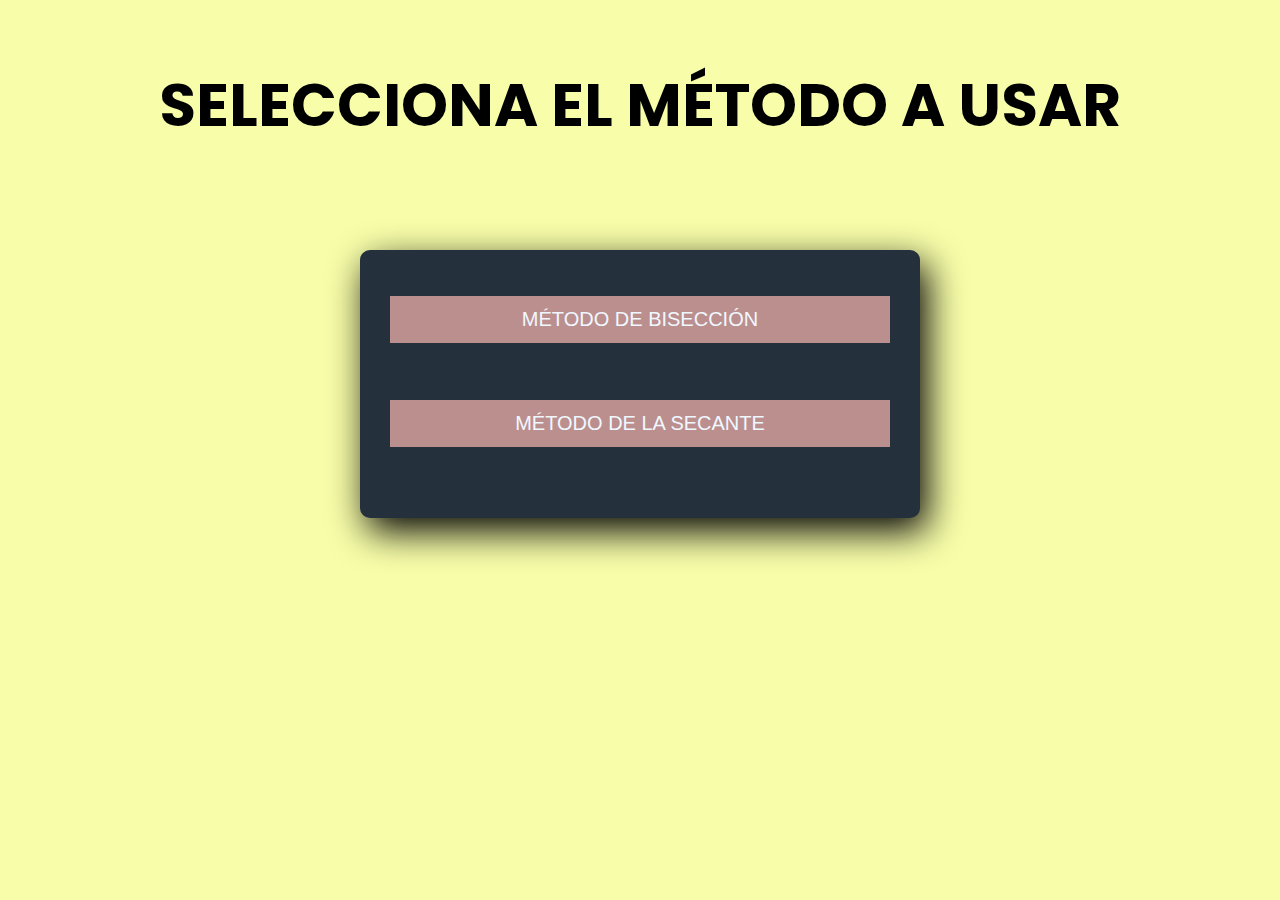
<file: index.html>
<!DOCTYPE html>
<html lang="Es">
<head>
<meta charset=" UTF-8">
<title>Ecuaciones no lineales</title>
<link rel="shortcut icon" href="css/img/math.png">
<link rel="stylesheet" href="css/estilos.css">
</head>
<body> 
<header>
    <h3>Selecciona el método a usar</h3>
    <div class="datos">
    <button class="menu"><a href="biseccion.html">Método de Bisección</a></button> <br></br>
    <button class="menu"><a href="secante.html">Método de la secante</a></button> <br></br>
    </div>
</header>
</body>
</html>
</file>
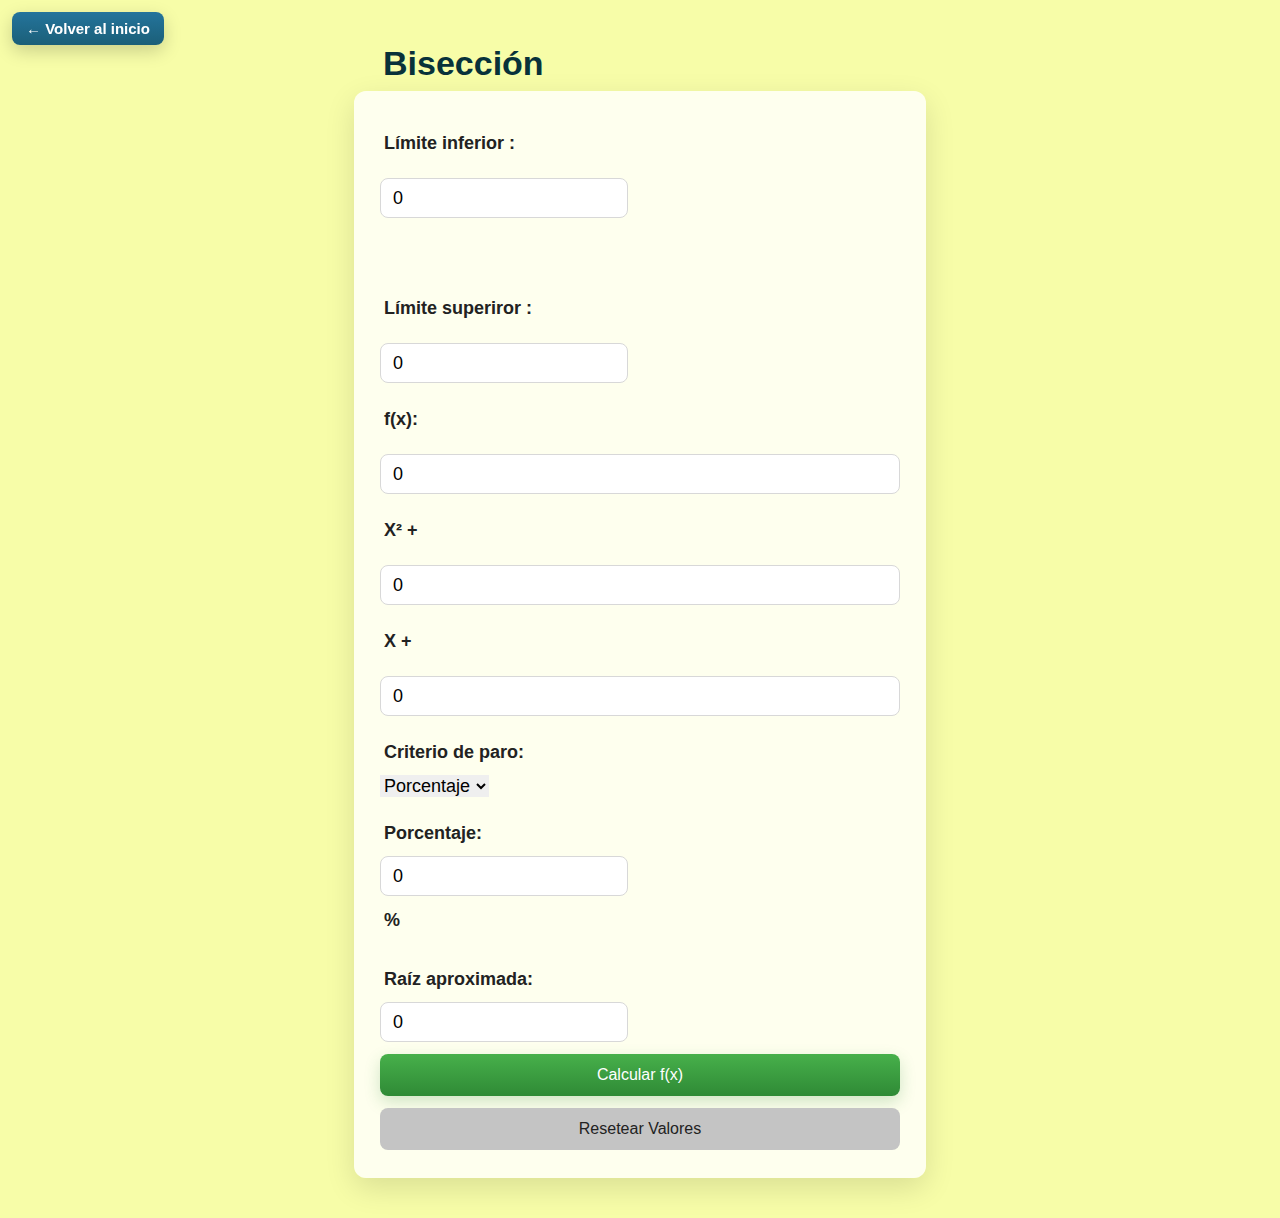
<file: biseccion.html>
<!DOCTYPE html>
  <html lang="es">
    <head>
        <meta charset="UTF-8">
        <meta name="viewport" content="width=device-width, initial-scale=1.0">
        
  <link rel="stylesheet" href="css/bis_styles.css"  type="text/css" />
  <script type="text/javascript" src="js/bisection.js"></script>
        <title>Método de bisección </title>
    </head>
    <body>
    <header class="content header">
      <div style="width:100%; display:flex; justify-content:flex-start; padding:12px 24px; box-sizing:border-box;">
        <a href="index.html" class="back-button">← Volver al inicio</a>
      </div>
      <div id="Bisection"> 
        <h2 class="page-title">Bisección</h2>
        <div class= "box-container" id="bisectionForm">
          <label for="xL">Límite inferior : </label>
          <input type="number" id="xL" name="xL" value="0" class="var" step="any"><br></br>
          <label for="xU">Límite superiror : </label>
          <input type="number" id="xU" name="xU" value="0" class="var" step="any">
          <div id="function">
            <div class="function-group" id="functionInputs">
                  <label for="xSqr">f(x):  </label>
                  <input type="number" id="xSqr" name="xSqr" value="0" class="funcVar" step="any">
                  <label for="xSqr"> X&sup2; + </label>
                  <input type="number" id="xLnl" name="xLnl" value="0" class="funcVar" step="any">
                  <label for="xLnl"> X + </label>
                  <input type="number" id="indVal" name="indVal" value="0" class="funcVar" step="any">
            </div>
          </div>
          <div>
            <label for="stopMethods">Criterio de paro: </label>
            <select name="stopMethods" id="stopMethods">
              <option value="0">Porcentaje</option>
              <option value="1">Iteraciones</option>
            </select>
          </div>
          <div id="criteriaMethod">
            <label for="criteria">Porcentaje: </label>
            <input type="number" id="criteria" name="criteria" value="0" class="var" step="any"> <label> % </label>
          </div>
          <div id="iterationMethod" style="display: none;">
            <label for="iteration">Número de iteraciones: </label>
            <input type="number" id="iteration" name="iteration" value="0" class="var" step="any">
          </div>
          <!--<table>  //HAY QUE ESCONDER ESTO DE MIENTRAS
              <tr>
                <td id="column1">x</td>
                <td id="column2">f(x)</td>
              </tr>
            </table>-->
          <div>
            <label for="root">Raíz aproximada: </label>
            <input type="text" id="root" name="root"  class="var" readonly>
          </div>
          <button type="button" value="Submit" class="result" id="resultBisec">Calcular f(x)</button>
          <button type="button" value="Resetear" class="reset" id="reset">Resetear Valores</button>
        </div>
      </div>
      </header>
        </div>
    </section>
    </body>
  </html>
</file>
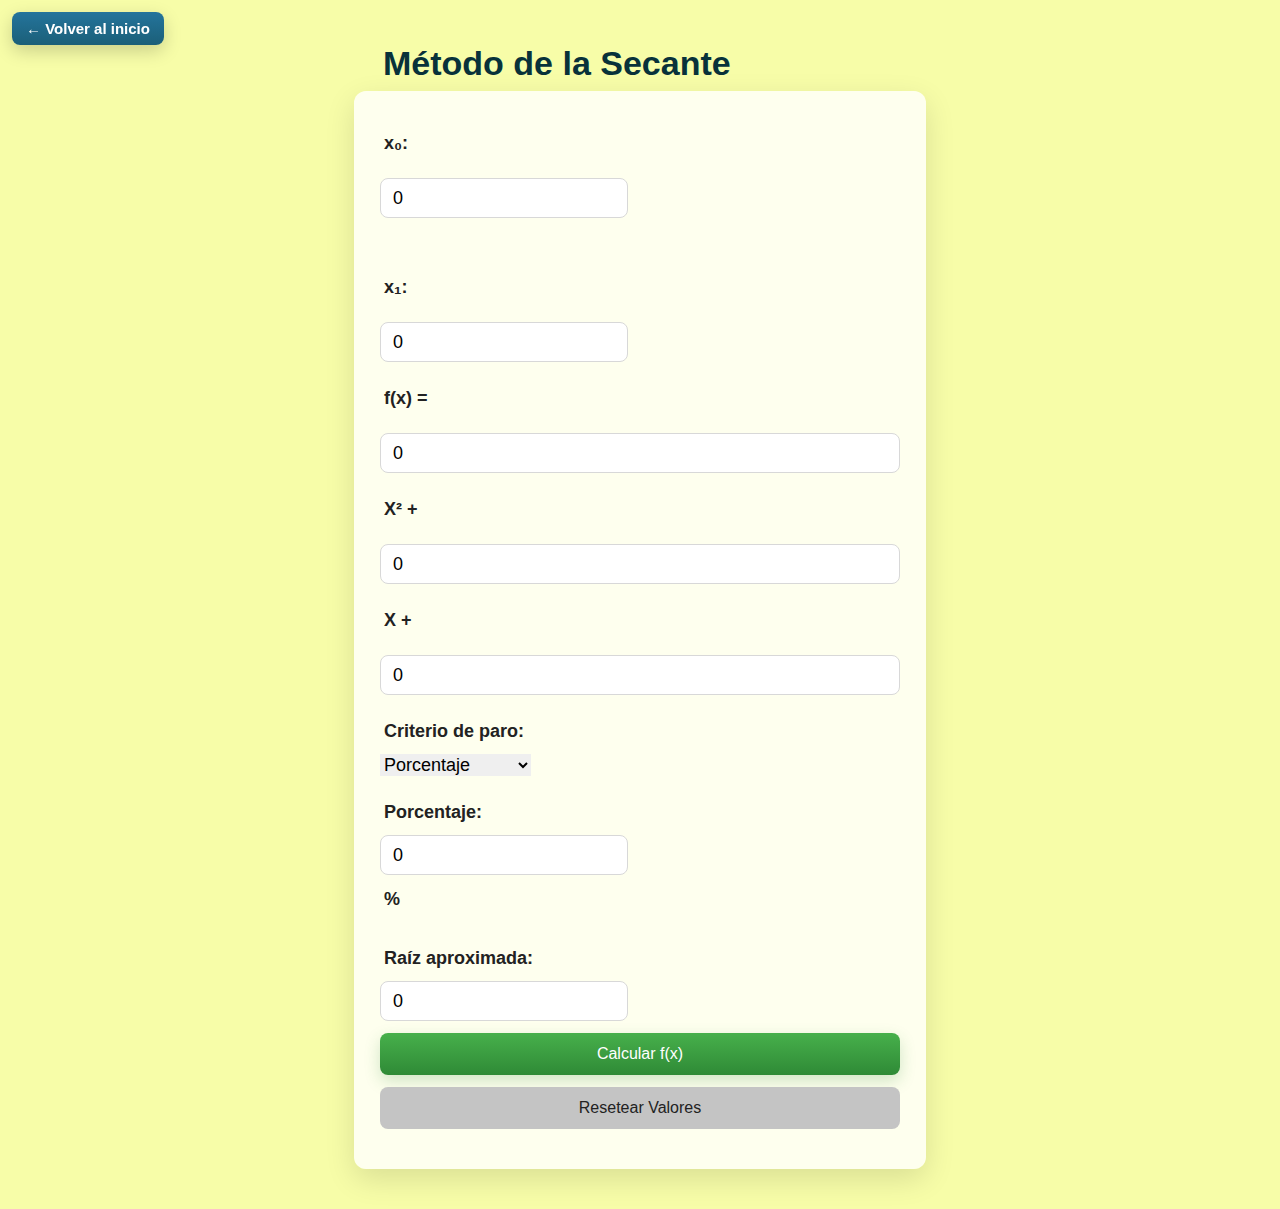
<file: secante.html>
<!DOCTYPE html>
<html lang="es">
<head>
  <meta charset="UTF-8">
  <meta name="viewport" content="width=device-width,initial-scale=1.0">
  <title>Método de la Secante</title>
  <link rel="stylesheet" href="css/secant_styles.css" type="text/css">
  <script src="js/secant.js" defer></script>
</head>
<body>
  <header class="content header">
    <div style="width:100%; display:flex; justify-content:flex-start; padding:12px 24px; box-sizing:border-box;">
      <a href="index.html" class="back-button">← Volver al inicio</a>
    </div>

    <div id="Secante">
      <h2 class="page-title">Método de la Secante</h2>

      <div class="box-container" id="secantForm">
        <label for="xL">x₀: </label>
        <input type="number" id="xL" value="0" class="var" step="any"><br>
        <label for="xU">x₁: </label>
        <input type="number" id="xU" value="0" class="var" step="any">

        <div id="function">
          <div class="function-group" id="functionInputs">
            <label for="xSqr">f(x) = </label>
            <input type="number" id="xSqr" value="0" class="funcVar" step="any">
            <label>X² +</label>
            <input type="number" id="xLnl" value="0" class="funcVar" step="any">
            <label>X +</label>
            <input type="number" id="indVal" value="0" class="funcVar" step="any">
          </div>
        </div>

        <div>
          <label for="stopMethods">Criterio de paro:</label>
          <select id="stopMethods">
            <option value="0">Porcentaje</option>
            <option value="1">Iteraciones</option>
            <option value="2">Error fijo (0.001)</option> <!-- 🔸 agregado -->
          </select>
        </div>

        <div id="criteriaMethod">
          <label for="criteria">Porcentaje:</label>
          <input type="number" id="criteria" value="0" class="var" step="any"> <label>%</label>
        </div>

        <div id="iterationMethod" style="display:none;">
          <label for="iteration">Número de iteraciones:</label>
          <input type="number" id="iteration" value="0" class="var" step="any">
        </div>

        <div>
          <label for="root">Raíz aproximada:</label>
          <input type="text" id="root" class="var" readonly>
        </div>

        <button type="button" class="result" id="result">Calcular f(x)</button>
        <button type="button" class="reset" id="reset">Resetear Valores</button>

        <!-- 🔸 Mensajes de advertencia opcionales -->
        <div class="warnings">
          <p id="Warningnumber" style="display:none; color:red;">⚠️ Ingresa solo números válidos.</p>
          <p id="Warningpercentaje" style="display:none; color:red;">⚠️ El porcentaje debe ser mayor a 0.</p>
          <p id="Warningiterationin" style="display:none; color:red;">⚠️ Las iteraciones deben ser enteras y positivas.</p>
          <p id="Warningsame" style="display:none; color:red;">⚠️ x₀ y x₁ no pueden ser iguales.</p>
        </div>
      </div>
    </div>
  </header>
</body>
</html>
</file>
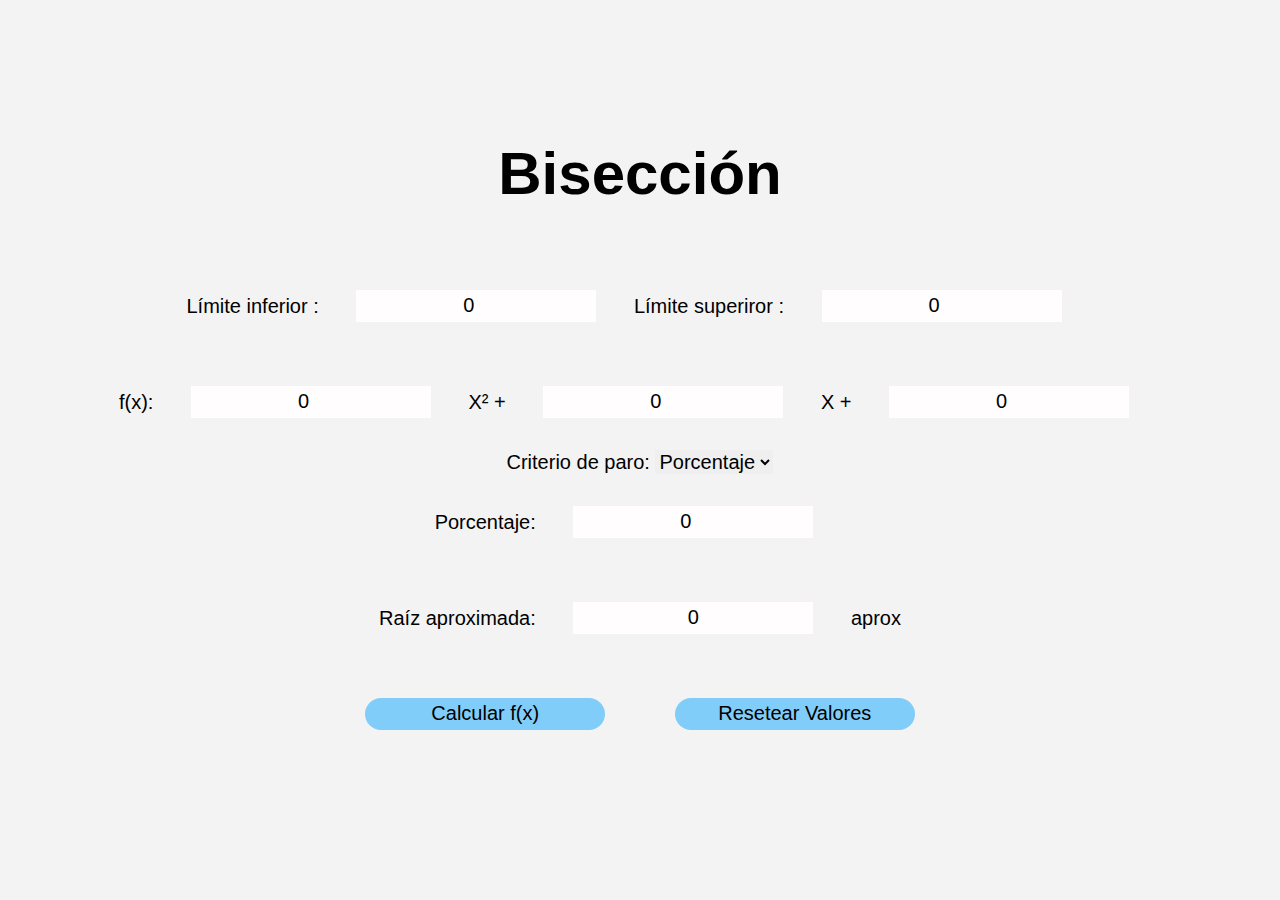
<file: Parcial 2/biseccion.html>
<!DOCTYPE html>
  <html lang="es">
    <head>
        <meta charset="UTF-8">
        <meta name="viewport" content="width=device-width, initial-scale=1.0">
        
        <link rel="stylesheet" href="./bis_styles.css"  type="text/css" />
        <script type="text/javascript" src="./bisection.js"></script>
        <title>Método de bisección </title>
    </head>
    <body>
    <header class="content header">
      <div id="Bisection"> 
        <h4> Bisección </h4>
        <div class= "box-container" id="bisectionForm">
          <label for="xL">Límite inferior : </label>
          <input type="number" id="xL" name="xL" value="0" class="var" step="any">
          <label for="xU">Límite superiror : </label>
          <input type="number" id="xU" name="xU" value="0" class="var" step="any">
          <div id="function">
            <div class="box-container" id="functionInputs">
                  <label for="xSqr">f(x):  </label>
                  <input type="number" id="xSqr" name="xSqr" value="0" class="funcVar" step="any">
                  <label for="xSqr"> X&sup2; + </label>
                  <input type="number" id="xLnl" name="xLnl" value="0" class="funcVar" step="any">
                  <label for="xLnl"> X + </label>
                  <input type="number" id="indVal" name="indVal" value="0" class="funcVar" step="any">
            </div>
          </div>
          <div>
            <label for="stopMethods">Criterio de paro: </label>
            <select name="stopMethods" id="stopMethods">
              <option value="0">Porcentaje</option>
              <option value="1">Iteraciones</option>
            </select>
          </div>
          <div id="criteriaMethod">
            <label for="criteria">Porcentaje: </label>
            <input type="number" id="criteria" name="criteria" value="0" class="var" step="any">
          </div>
          <div id="iterationMethod" style="display: none;">
            <label for="iteration">Número de iteraciones: </label>
            <input type="number" id="iteration" name="iteration" value="0" class="var" step="any">
          </div>
          <!--<table>  //HAY QUE ESCONDER ESTO DE MIENTRAS
              <tr>
                <td id="column1">x</td>
                <td id="column2">f(x)</td>
              </tr>
            </table>-->
          <div>
            <label for="root">Raíz aproximada: </label>
            <input type="text" id="root" name="root"  class="var" readonly>
            <label for="root">aprox</label>
          </div>
          <button type="button" value="Submit" class="result" id="resultBisec">Calcular f(x)</button>
          <button type="button" value="Resetear" class="reset" id="reset">Resetear Valores</button>
        </div>
      </div>
      </header>
        </div>
    </section>
    </body>
  </html>
</file>
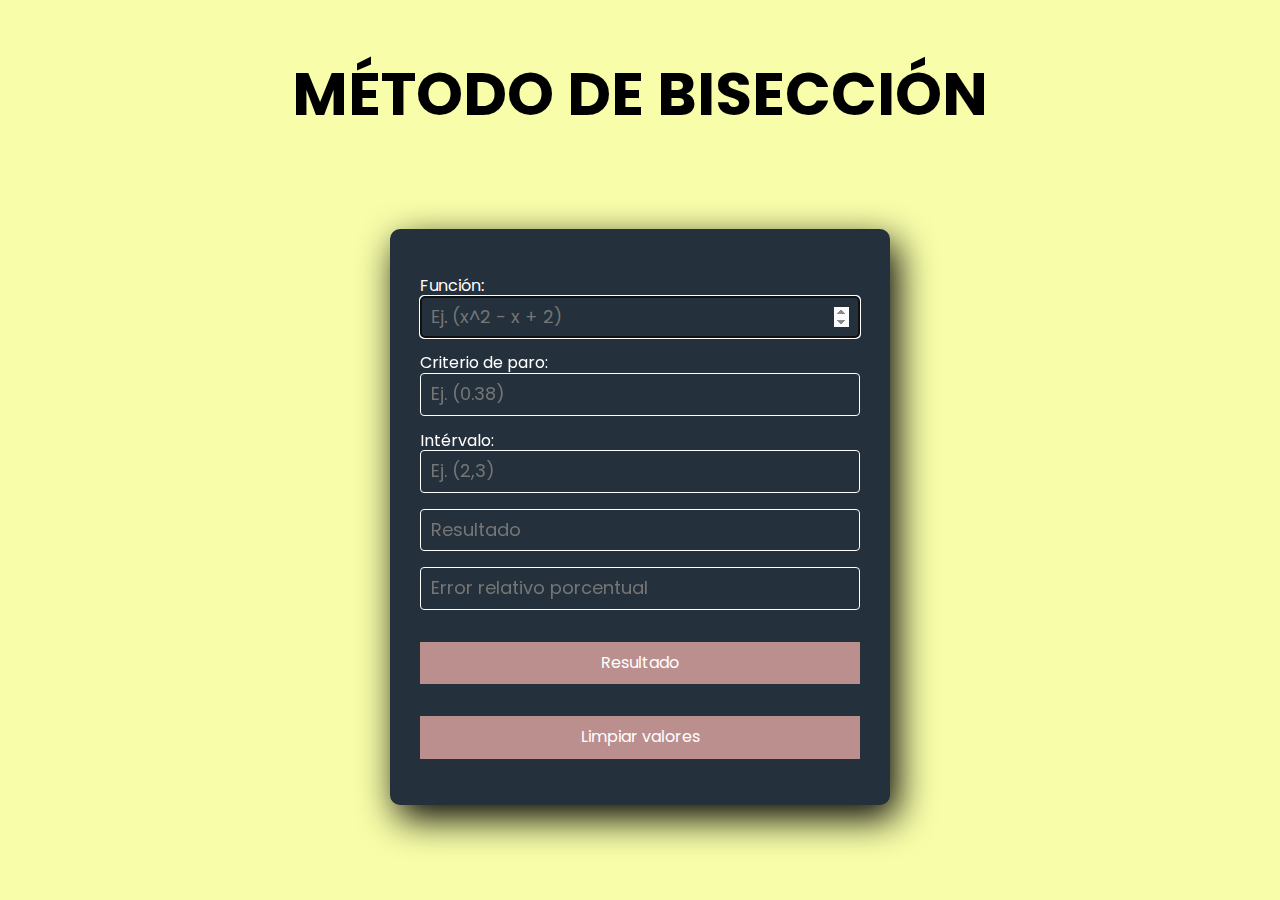
<file: Parcial 2/newton.html>
<!DOCTYPE html>
<html lang="Es">
<head>
<meta charset=" UTF-8">
<title>Bisección</title>
<link rel="shortcut icon" href="css/img/math.png">
<link rel="stylesheet" href="css/estilos.css">
<link rel="stylesheet" href="css/normalize.css">
</head>
<header>
<h3>Método de Bisección</h3>

</header>
<body>
<form class="datos" id="clean" name="" method="post">
    <br>Función: </br><input class="textbox" type="number" name="" id="PENDIENTE1" autofocus placeholder="Ej. (x^2 - x + 2)"> 
    <br>Criterio de paro: </br><input class="textbox" type="number" name="" id="PENDIENTE2" placeholder="Ej. (0.38)"> 
    <br>Intérvalo: </br><input class="textbox" type="number" name="" id="PENDIENTE3" placeholder="Ej. (2,3)"> 
    <input id="fxvalue" disabled="disabled" type="text" placeholder="Resultado" class="textboxResultados" name="fx" value="">
    <input id="ePorcentual" disabled="disabled" type="text" placeholder="Error relativo porcentual" class="textboxResultados" name="Eporce" value="">
    <button class="resultado" type="button"     onclick="interLineal()" >Resultado</button>
    <button class="resultado" type="button" onclick="limpiar()" >Limpiar valores</button>
</form>
<script type="text/javascript" src="javascript.js"></script>
</body>
</html>
</file>
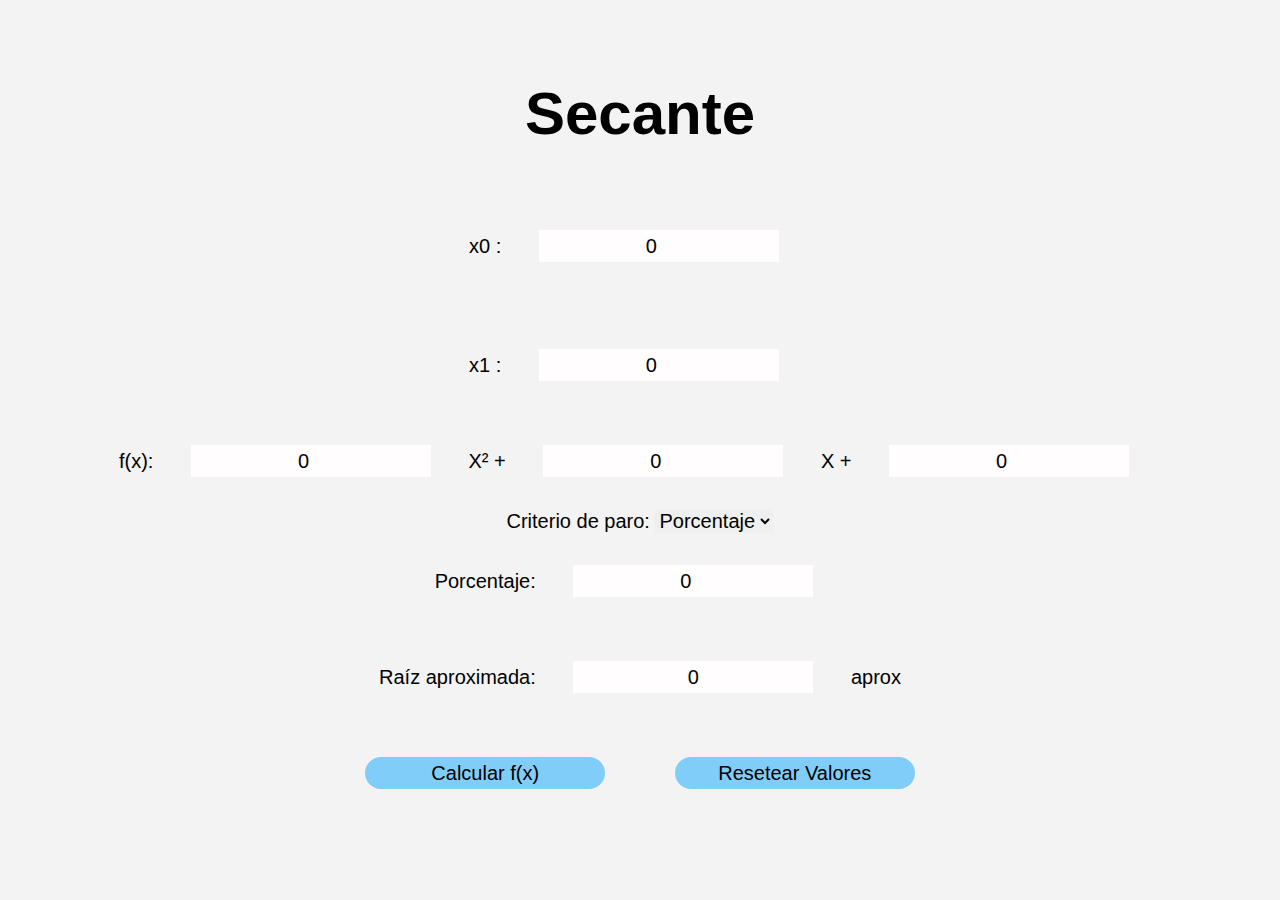
<file: Parcial 2/secante.html>
<!DOCTYPE html>
  <html lang="es">
    <head>
        <meta charset="UTF-8">
        <meta name="viewport" content="width=device-width, initial-scale=1.0">
        <link rel="stylesheet" href="./secant_styles.css"  type="text/css" />
        <script type="text/javascript" src="./secant.js"></script>
        <title>Método de Secante </title>
    </head>
    <body>
    <header class="content header">
      <div id="Secante"> 
        <h4> Secante</h4>
        <div class= "box-container" id="bisectionForm">
          <label for="xL">x0 : </label>
          <input type="number" id="xL" name="xL" value="0" class="var" step="any"><br></br>
          <label for="xU">x1 : </label>
          <input type="number" id="xU" name="xU" value="0" class="var" step="any">
          <div id="function">
            <div class="box-container" id="functionInputs">
                  <label for="xSqr">f(x):  </label>
                  <input type="number" id="xSqr" name="xSqr" value="0" class="funcVar" step="any">
                  <label for="xSqr"> X&sup2; + </label>
                  <input type="number" id="xLnl" name="xLnl" value="0" class="funcVar" step="any">
                  <label for="xLnl"> X + </label>
                  <input type="number" id="indVal" name="indVal" value="0" class="funcVar" step="any">
            </div>
          </div>
          <div>
            <label for="stopMethods">Criterio de paro: </label>
            <select name="stopMethods" id="stopMethods">
              <option value="0">Porcentaje</option>
              <option value="1">Iteraciones</option>
            </select>
          </div>
          <div id="criteriaMethod">
            <label for="criteria">Porcentaje: </label>
            <input type="number" id="criteria" name="criteria" value="0" class="var" step="any">
          </div>
          <div id="iterationMethod" style="display: none;">
            <label for="iteration">Número de iteraciones: </label>
            <input type="number" id="iteration" name="iteration" value="0" class="var" step="any">
          </div>
          <!--<table>  //HAY QUE ESCONDER ESTO DE MIENTRAS
              <tr>
                <td id="column1">x</td>
                <td id="column2">f(x)</td>
              </tr>
            </table>-->
          <div>
            <label for="root">Raíz aproximada: </label>
            <input type="text" id="root" name="root"  class="var" readonly>
            <label for="root">aprox</label>
          </div>
          <button type="button" value="Submit" class="result" id="result">Calcular f(x)</button>
          <button type="button" value="Resetear" class="reset" id="reset">Resetear Valores</button>
        </div>
      </div>
      </header>
        </div>
    </section>
    </body>
  </html>
</file>
<file: css/estilos.css>
@import url('https://fonts.googleapis.com/css2?family=Poppins:ital,wght@0,400;0,600;1,300;1,700&display=swap');
body {font-family: 'Poppins', sans-serif;
  background-color: #f7fda8;
  }
  .datos {
    width: 500px;
    background: #24303c;
    padding: 30px;
    margin: auto;
    margin-top: 100px;
    border-radius: 10px;
    color: white;
    box-shadow: 7px 13px 37px #000;
  }
  .textbox {
    width: 100%;
    background: #24303c;
    padding: 10px;
    border-radius: 4px;
    margin-bottom: 16px;
    border: 1px solid white;
    font-size: 18px;
    color: white;
  }
  .textboxResultados {
    width: 100%;
    background: #24303c;
    padding: 10px;
    border-radius: 4px;
    margin-bottom: 16px;
    border: 1px solid white;
    font-size: 18px;
    color: white;
  }
  .resultado{
    width: 100%;
    background: #BC8F8F	;
    border: none;
    padding: 12px;
    color: white;
    margin: 16px 0;
    font-size: 16px;
    
  }
  h3{
    margin: 60px;
    font-size: 60px;
    min-height: 50px;
    display: flex;
   align-items: center;
   justify-content: center;
   text-transform: uppercase;
  }
  .menu{
    width: 100%;
    background: #BC8F8F;
    border: none;
    padding: 12px;
    color: white;
    margin: 16px 0;
    font-size: 16px;
  }
  a{
    color: aliceblue;
    text-decoration: none;
    font-size: 20px;
    text-transform: uppercase;
  }
  .menu:hover{
    background: #CD853F;
    cursor: pointer;
  }
  .resultado:hover{
    background: #CD853F;
    cursor: pointer;
  }
</file>
<file: css/bis_styles.css>
*{
  margin: 0;
  padding: 0;
  border: 0;
  font-size: 100%;
  vertical-align: baseline;
}
h4{
  margin-bottom: 18px;
  font-size: 28px;
  font-weight: 700;
}

.card-title{
  font-size: 26px;
  margin: 6px 0 12px;
  color: #0f3240;
}

/* page-title: main title above the card */
.page-title{
  font-size: 34px;
  margin: 8px auto 8px;
  color: #08323a;
  text-align: left;
  padding-left: 6px;
  font-weight: 800;
  width: 520px;
  max-width: calc(100% - 40px);
}

/* function-group: inline fields inside the main card (not a separate card) */
.function-group{
  background: transparent;
  box-shadow: none;
  padding: 0;
  margin: 0;
  display: flex;
  flex-direction: column;
  gap: 12px;
}
.function-group .funcVar { width: 100%; }

body{
  text-align: center;
  font-family: Arial;
  background-color: #f7fda8; /* page background only */
  color: #222;
}

label{
  display:block;
  margin: 8px 0 6px;
  font-weight:600;
  color:#222;
  background: transparent;
  padding: 6px 4px;
}


.head{
  display: flex;
  justify-content: space-between;
  align-items: center;
  height: 80px;
  background: #24749c;
  position:fixed;
  width: 100%;
  z-index: 100;
}

.navbar {
  display: flex;
  margin-right: 15px;

}
.logo {
  margin-left: 30px;
}
.logo a{
  text-decoration: none;
  color: aliceblue;
  text-transform: uppercase;
  font-size: 20px;
}

.navbar a {
  display: block;
  padding: 23px 20px;
  color: rgb(166, 211, 251);
  text-decoration: none;
  text-transform: uppercase;
  font-size: 20px;
  margin: 0.2rem;
  border-radius: 1rem;
}

.navbar a:hover {
  background: #410202;
}
.header{
  display: block; /* allow normal flow so title stays visible */
  justify-content: normal;
  align-items: normal;
}
.header {
  height: auto !important;
  background:   #f7fda8 no-repeat center;
  background-size: cover;
}
.title {
  margin-bottom: 40px;
  font-size: 40px;
  font-weight: 600;
  text-transform: uppercase;
}
p{
  margin-bottom: 20px;
  font-size: 22px;

}
.content {
  height: auto;
  display: block;
  flex-direction: column;
  justify-content: normal;
  align-items: stretch;
  padding: 12px 0 40px;
}
.sau {
  padding: 40px;
  background: rgb(245, 219, 219);
  
}
.box-container {
  width: 520px;
  max-width: calc(100% - 40px);
  margin: 0 auto;
  padding: 28px 26px;
  background: #ffffffcc; /* slight translucency */
  border-radius: 12px;
  box-shadow: 0 10px 30px rgba(0,0,0,0.12);
  display: flex;
  flex-direction: column;
  gap: 12px;
  text-align: left;
  font-size: 18px;
}
input{
  height: 2.5rem;
  width: 100%;
  background: #fff;
  text-align: left;
  padding: 8px 12px;
  margin: 0;
  border-radius: 8px;
  border: 1px solid #d8d8d8;
  box-sizing: border-box;
}
.funcVar { width: calc(33% - 12px); }
.var { width: calc(50% - 12px); }
.box-row {
  display:flex;
  gap:12px;
  align-items:center;
}
.result {
  background: linear-gradient(180deg,#47b04b,#2f8a36);
  border: none;
  color: white;
  padding: 12px 20px;
  text-align: center;
  text-decoration: none;
  display: inline-block;
  font-size: 16px;
  border-radius: 8px;
  cursor: pointer;
  box-shadow: 0 6px 16px rgba(47,138,54,0.22);
}
.result:hover { transform: translateY(-2px); }
.reset {
  background: #c4c4c4;
  border: none;
  color: #222;
  padding: 12px 20px;
  text-align: center;
  text-decoration: none;
  display: inline-block;
  font-size: 16px;
  border-radius: 8px;
  cursor: pointer;
}

/* small responsive tweaks */
@media (max-width:520px){
  .funcVar, .var { width: 100%; }
  .box-container{ padding: 18px; }
}

/* Back button used to return to index */
.back-button {
  position: fixed;
  top: 12px;
  left: 12px;
  z-index: 9999;
  display: inline-flex;
  align-items: center;
  gap: 8px;
  background: linear-gradient(180deg,#24749c,#1b5f78);
  color: #fff;
  padding: 8px 14px;
  border-radius: 8px;
  text-decoration: none;
  font-size: 15px;
  font-weight: 700;
  box-shadow: 0 6px 18px rgba(0,0,0,0.18);
}
.back-button:hover {
  transform: translateY(-1px);
  background: linear-gradient(180deg,#1b5f78,#154a5a);
}
</file>
<file: Parcial 2/bis_styles.css>
*{
  margin: 0;
  padding: 0;
  border: 0;
  font-size: 100%;
  vertical-align: baseline;
}
h4{
  margin-bottom: 50px;
  font-size: 60px;
  font-weight: 600;
}

body{
text-align: center;
font-family: Arial;
}

.head{
  display: flex;
  justify-content: space-between;
  align-items: center;
  height: 80px;
  background: #24749c;
  position:fixed;
  width: 100%;
  z-index: 100;
}

.navbar {
  display: flex;
  margin-right: 15px;

}
.logo {
  margin-left: 30px;
}
.logo a{
  text-decoration: none;
  color: aliceblue;
  text-transform: uppercase;
  font-size: 20px;
}

.navbar a {
  display: block;
  padding: 23px 20px;
  color: aliceblue;
  text-decoration: none;
  text-transform: uppercase;
  font-size: 20px;
  margin: 0.2rem;
  border-radius: 1rem;
}

.navbar a:hover {
  background: #410202;
}
.header{
  display: flex;
  justify-content: center;
  align-items: center;
}
.header {
  height: 100vh !important;
  background:   rgb(243, 243, 243) no-repeat center;
  background-size: cover;
} 
.title {
  margin-bottom: 40px;
  font-size: 40px;
  font-weight: 600;
  text-transform: uppercase;
}
p{
  margin-bottom: 20px;
  font-size: 22px;

}
.content {
  height: 80vh;
  display: flex;
  flex-direction: column;
  justify-content: center;
  align-items: center;

}
.sau {
  padding: 40px;
  background: rgb(245, 219, 219);
  
}
.box-container {
  justify-content: center;
  flex-wrap: wrap;
  text-align: center;
  font-size: 20px;
}
input{
  height: 2rem;
  width: 15rem;
  background: rgb(255, 253, 253);
  text-align: center;
  margin: 2rem;
}
.result {
  height: 2rem;
  width: 15rem;
  background: rgb(238, 211, 211);
  text-align: center;
  height: 2rem;
  width: 15rem;
  background: rgb(129, 205, 249);
  text-align: center;
  border-radius: 1rem;
  box-shadow: 0 .3 5rem rgba(123, 76, 76, 0.5);
  margin: 2rem;
  margin: 2rem;
}
.reset {
  height: 2rem;
  width: 15rem;
  
  background: rgb(30, 24, 30);
  text-align: center;
  height: 2rem;
  width: 15rem;
  background: rgb(129, 205, 249);
  text-align: center;
  border-radius: 1rem;
  box-shadow: 0 .3 5rem rgba(123, 76, 76, 0.5);
  margin: 2rem;
  margin: 2rem;
}
</file>
<file: Parcial 2/css/estilos.css>
@import url('https://fonts.googleapis.com/css2?family=Poppins:ital,wght@0,400;0,600;1,300;1,700&display=swap');
body {font-family: 'Poppins', sans-serif;
  background-color: #f7fda8;
  }
  .datos {
    width: 500px;
    background: #24303c;
    padding: 30px;
    margin: auto;
    margin-top: 100px;
    border-radius: 10px;
    color: white;
    box-shadow: 7px 13px 37px #000;
  }
  .textbox {
    width: 100%;
    background: #24303c;
    padding: 10px;
    border-radius: 4px;
    margin-bottom: 16px;
    border: 1px solid white;
    font-size: 18px;
    color: white;
  }
  .textboxResultados {
    width: 100%;
    background: #24303c;
    padding: 10px;
    border-radius: 4px;
    margin-bottom: 16px;
    border: 1px solid white;
    font-size: 18px;
    color: white;
  }
  .resultado{
    width: 100%;
    background: #BC8F8F	;
    border: none;
    padding: 12px;
    color: white;
    margin: 16px 0;
    font-size: 16px;
    
  }
  h3{
    margin: 60px;
    font-size: 60px;
    min-height: 50px;
    display: flex;
   align-items: center;
   justify-content: center;
   text-transform: uppercase;
  }
  .menu{
    width: 100%;
    background: #BC8F8F;
    border: none;
    padding: 12px;
    color: white;
    margin: 16px 0;
    font-size: 16px;
  }
  a{
    color: aliceblue;
    text-decoration: none;
    font-size: 20px;
    text-transform: uppercase;
  }
  .menu:hover{
    background: #CD853F;
    cursor: pointer;
  }
  .resultado:hover{
    background: #CD853F;
    cursor: pointer;
  }
</file>
<file: Parcial 2/secant_styles.css>
*{
  margin: 0;
  padding: 0;
  border: 0;
  font-size: 100%;
  vertical-align: baseline;
}
h4{
  margin-bottom: 50px;
  font-size: 60px;
  font-weight: 600;
}

body{
text-align: center;
font-family: Arial;
}

.head{
  display: flex;
  justify-content: space-between;
  align-items: center;
  height: 80px;
  background: #24749c;
  position:fixed;
  width: 100%;
  z-index: 100;
}

.navbar {
  display: flex;
  margin-right: 15px;

}
.logo {
  margin-left: 30px;
}
.logo a{
  text-decoration: none;
  color: aliceblue;
  text-transform: uppercase;
  font-size: 20px;
}

.navbar a {
  display: block;
  padding: 23px 20px;
  color: aliceblue;
  text-decoration: none;
  text-transform: uppercase;
  font-size: 20px;
  margin: 0.2rem;
  border-radius: 1rem;
}

.navbar a:hover {
  background: #410202;
}
.header{
  display: flex;
  justify-content: center;
  align-items: center;
}
.header {
  height: 100vh !important;
  background:   rgb(243, 243, 243) no-repeat center;
  background-size: cover;
} 
.title {
  margin-bottom: 40px;
  font-size: 40px;
  font-weight: 600;
  text-transform: uppercase;
}
p{
  margin-bottom: 20px;
  font-size: 22px;

}
.content {
  height: 80vh;
  display: flex;
  flex-direction: column;
  justify-content: center;
  align-items: center;

}
.sau {
  padding: 40px;
  background: rgb(245, 219, 219);
  
}
.box-container {
  justify-content: center;
  flex-wrap: wrap;
  text-align: center;
  font-size: 20px;
}
input{
  height: 2rem;
  width: 15rem;
  background: rgb(255, 253, 253);
  text-align: center;
  margin: 2rem;
}
.result {
  height: 2rem;
  width: 15rem;
  background: rgb(238, 211, 211);
  text-align: center;
  height: 2rem;
  width: 15rem;
  background: rgb(129, 205, 249);
  text-align: center;
  border-radius: 1rem;
  box-shadow: 0 .3 5rem rgba(123, 76, 76, 0.5);
  margin: 2rem;
  margin: 2rem;
}
.reset {
  height: 2rem;
  width: 15rem;
  
  background: rgb(30, 24, 30);
  text-align: center;
  height: 2rem;
  width: 15rem;
  background: rgb(129, 205, 249);
  text-align: center;
  border-radius: 1rem;
  box-shadow: 0 .3 5rem rgba(123, 76, 76, 0.5);
  margin: 2rem;
  margin: 2rem;
}
</file>
<file: css/secant_styles.css>
/* ==== RESET GENERAL ==== */
* {
  margin: 0;
  padding: 0;
  border: 0;
  font-size: 100%;
  vertical-align: baseline;
}

/* ==== TITULOS ==== */
h4 {
  margin-bottom: 18px;
  font-size: 28px;
  font-weight: 700;
}

/* ==== BODY ==== */
body {
  text-align: center;
  font-family: Arial, sans-serif;
  background-color: #f7fda8; /* Fondo de página */
  color: #222;
}

/* ==== LABELS ==== */
label {
  display: block;
  margin: 8px 0 6px;
  font-weight: 600;
  color: #222;
  background: transparent;
  padding: 6px 4px;
}

/* ==== TITULOS ==== */
.card-title {
  font-size: 26px;
  margin: 6px 0 12px;
  color: #0f3240;
}

/* Título principal */
.page-title {
  font-size: 34px;
  margin: 8px auto 8px;
  color: #08323a;
  text-align: left;
  padding-left: 6px;
  font-weight: 800;
  width: 520px;
  max-width: calc(100% - 40px);
}

/* ==== GRUPOS ==== */
.function-group {
  background: transparent;
  box-shadow: none;
  padding: 0;
  margin: 0;
  display: flex;
  flex-direction: column;
  gap: 12px;
}
.function-group .funcVar {
  width: 100%;
}

/* ==== ENCABEZADO ==== */
.head {
  display: flex;
  justify-content: space-between;
  align-items: center;
  height: 80px;
  background: #24749c;
  position: fixed;
  width: 100%;
  z-index: 100;
}

/* ==== NAV ==== */
.navbar {
  display: flex;
  margin-right: 15px;
}

.logo {
  margin-left: 30px;
}

.logo a {
  text-decoration: none;
  color: aliceblue;
  text-transform: uppercase;
  font-size: 20px;
}

.navbar a {
  display: block;
  padding: 23px 20px;
  color: aliceblue;
  text-decoration: none;
  text-transform: uppercase;
  font-size: 20px;
  margin: 0.2rem;
  border-radius: 1rem;
}

.navbar a:hover {
  background: #410202;
}

/* ==== HEADER ==== */
.header {
  display: block;
  justify-content: normal;
  align-items: normal;
  height: auto !important;
  background: #f7fda8 no-repeat center;
  background-size: cover;
}

/* ==== CONTENIDO ==== */
.title {
  margin-bottom: 40px;
  font-size: 40px;
  font-weight: 600;
  text-transform: uppercase;
}

p {
  margin-bottom: 20px;
  font-size: 22px;
}

.content {
  height: auto;
  display: block;
  flex-direction: column;
  justify-content: normal;
  align-items: stretch;
  padding: 12px 0 40px;
}

/* ==== TARJETAS ==== */
.sau {
  padding: 40px;
  background: rgb(245, 219, 219);
}

.box-container {
  width: 520px;
  max-width: calc(100% - 40px);
  margin: 0 auto;
  padding: 28px 26px;
  background: #ffffffcc; /* blanco con transparencia */
  border-radius: 12px;
  box-shadow: 0 10px 30px rgba(0, 0, 0, 0.12);
  display: flex;
  flex-direction: column;
  gap: 12px;
  text-align: left;
  font-size: 18px;
}

/* ==== CAMPOS ==== */
input {
  height: 2.5rem;
  width: 100%;
  background: #fff;
  text-align: left;
  padding: 8px 12px;
  margin: 0;
  border-radius: 8px;
  border: 1px solid #d8d8d8;
  box-sizing: border-box;
}

.funcVar {
  width: calc(33% - 12px);
}
.var {
  width: calc(50% - 12px);
}

.box-row {
  display: flex;
  gap: 12px;
  align-items: center;
}

/* ==== BOTONES ==== */
button {
  border: none;
  font-size: 16px;
  border-radius: 8px;
  cursor: pointer;
  transition: 0.3s ease;
  padding: 12px 20px;
  text-align: center;
}

/* Botón principal */
.result {
  background: linear-gradient(180deg, #47b04b, #2f8a36);
  color: white;
  box-shadow: 0 6px 16px rgba(47, 138, 54, 0.22);
}
.result:hover {
  transform: translateY(-2px);
}

/* Botón de reset */
.reset {
  background: #c4c4c4;
  color: #222;
}
.reset:hover {
  background: #a8a8a8;
}

/* Contenedor de botones */
.buttons-row {
  display: flex;
  justify-content: center;
  align-items: center;
  gap: 16px;
  margin-top: 10px;
  width: 100%;
}

/* ==== BACK BUTTON ==== */
.back-button {
  position: fixed;
  top: 12px;
  left: 12px;
  z-index: 9999;
  display: inline-flex;
  align-items: center;
  gap: 8px;
  background: linear-gradient(180deg, #24749c, #1b5f78);
  color: #fff;
  padding: 8px 14px;
  border-radius: 8px;
  text-decoration: none;
  font-size: 15px;
  font-weight: 700;
  box-shadow: 0 6px 18px rgba(0, 0, 0, 0.18);
}
.back-button:hover {
  transform: translateY(-1px);
  background: linear-gradient(180deg, #1b5f78, #154a5a);
}

/* ==== RESPONSIVO ==== */
@media (max-width: 520px) {
  .funcVar,
  .var {
    width: 100%;
  }
  .box-container {
    padding: 18px;
  }
  .buttons-row {
    flex-direction: column;
    gap: 10px;
  }
}
</file>
